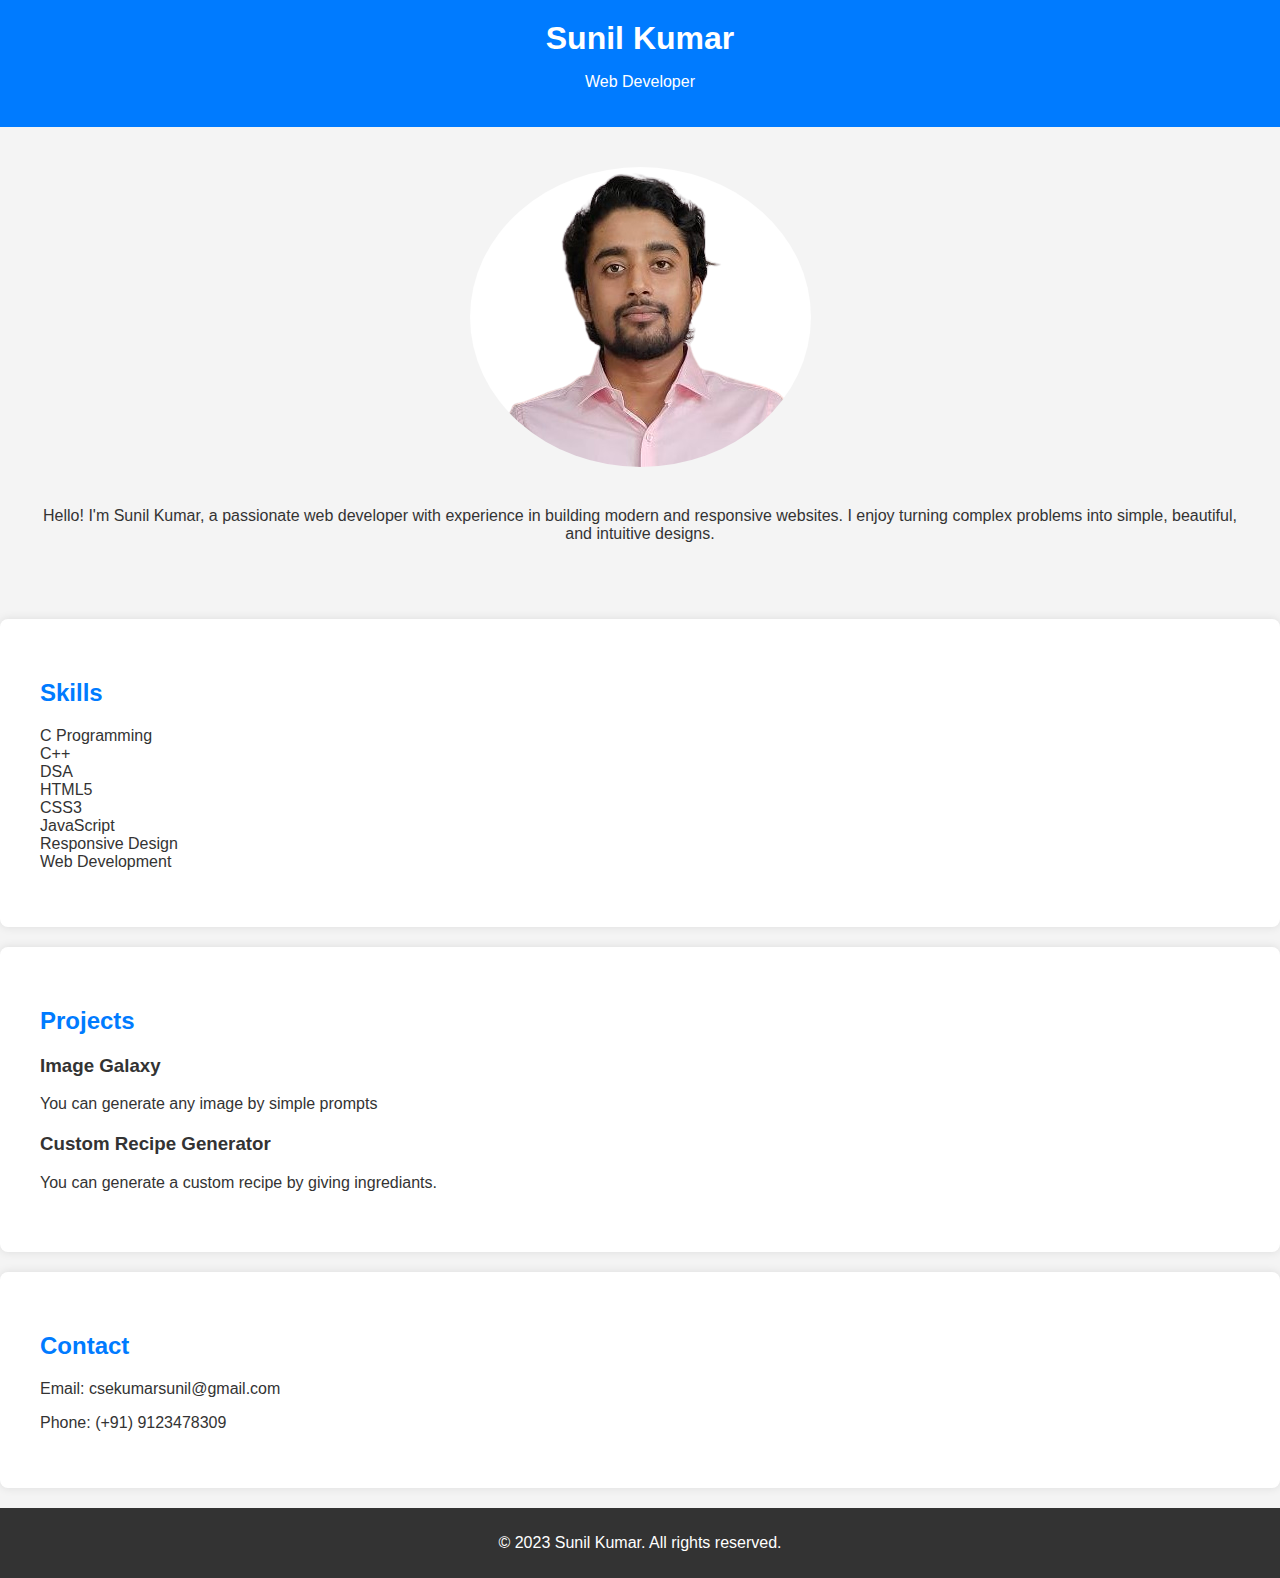
<file: Task 1/index.html>
<!DOCTYPE html>
<html lang="en">
<head>
    <meta charset="UTF-8">
    <meta name="viewport" content="width=device-width, initial-scale=1.0">
    <title>Portfolio</title>
    <link rel="stylesheet" href="styles.css">
</head>
<body>

    <header>
        <h1>Sunil Kumar</h1>
        <p>Web Developer</p>
    </header>

    <section class="about">
        <img src="logo.png" alt="Sunil Kumar">
        <p>
            Hello! I'm Sunil Kumar, a passionate web developer with experience in building modern and responsive websites. I enjoy turning complex problems into simple, beautiful, and intuitive designs.
        </p>
    </section>

    <section class="skills">
        <h2>Skills</h2>
        <ul>
            <li>C Programming</li>
            <li>C++</li>
            <li>DSA</li>
            <li>HTML5</li>
            <li>CSS3</li>
            <li>JavaScript</li>
            <li>Responsive Design</li>
            <li>Web Development</li>
        </ul>
    </section>

    <section class="projects">
        <h2>Projects</h2>
        <div class="project">
            <h3>Image Galaxy</h3>
            <p>You can generate any image by simple prompts</p>
        </div>
        <div class="project">
            <h3>Custom Recipe Generator</h3>
            <p>You can generate a custom recipe by giving ingrediants.</p>
        </div>
    </section>

    <section class="contact">
        <h2>Contact</h2>
        <p>Email: csekumarsunil@gmail.com</p>
        <p>Phone: (+91) 9123478309</p>
    </section>

    <footer>
        <p>&copy; 2023 Sunil Kumar. All rights reserved.</p>
    </footer>

</body>
</html>
</file>
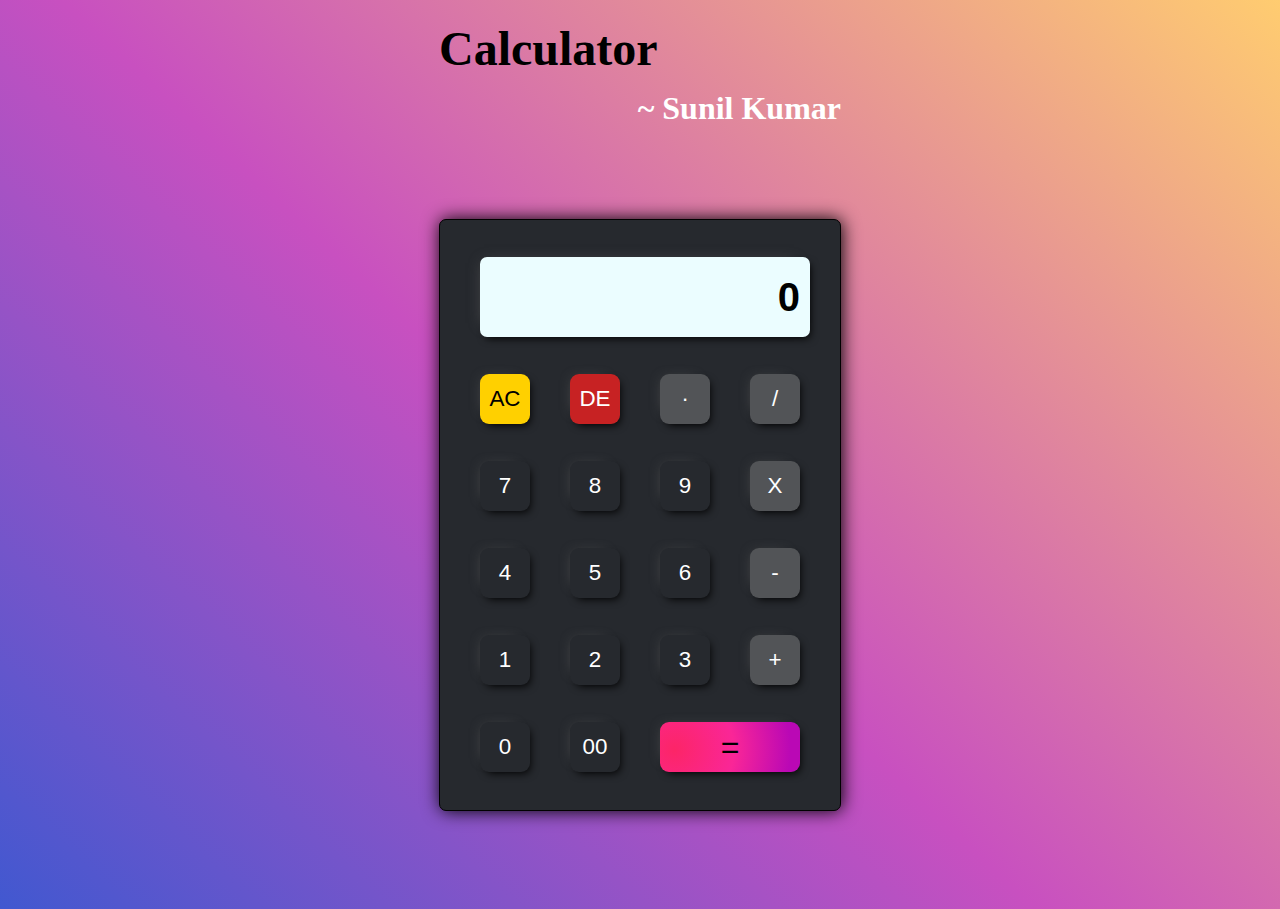
<file: Task 3/index.html>
<!DOCTYPE html>
<html lang="en">
<head>
    <meta charset="UTF-8">
    <meta name="viewport" content="width=device-width, initial-scale=1.0">
    <title>Document</title>
    <link rel="stylesheet" href="style.css">


</head>
    <body>


        <div class="deisgn"> Calculator </div>
        <div class="dev">~ Sunil Kumar</div>
        <div class="main">

            <div class="item top"> <div class="zoom" id="data">0</div></div>

            <div class="item ac " id="clear" onclick="AllClear()" >AC</div>
            <div class="item de" onclick="DeleteLstNumber()">DE</div>
            <div class="item symbolStyle dot" onclick="display('.')">.</div>
            <div class="item symbolStyle" onclick="display('/')">/</div>
            <div class="item" onclick="display('7')">7</div>
            <div class="item" onclick="display('8')">8</div>
            <div class="item" onclick="display('9')">9</div>
            <div class="item symbolStyle" onclick="display('*')">X</div>
            <div class="item" onclick="display('4')">4</div>
            <div class="item" onclick="display('5')">5</div>
            <div class="item" onclick="display('6')">6</div>
            <div class="item symbolStyle" onclick="display('-')">-</div>
            <div class="item" onclick="display('1')">1</div>
            <div class="item" onclick="display('2')">2</div>
            <div class="item" onclick="display('3')">3</div>
            <div class="item symbolStyle" onclick="display('+')">+</div>
            <div class="item" onclick="display('0')">0</div>
            <div class="item" onclick="display('00')">00</div>
            <div class="item equal" onclick="calculate()">=</div>
            
  
        </div>
        <script src="app.js"></script>
    </body>
</html>
</file>
<file: Task 1/styles.css>
body {
    font-family: 'Arial', sans-serif;
    background-color: #f4f4f4;
    color: #333;
    margin: 0;
    padding: 0;
}

header {
    background-color: #007bff;
    color: #fff;
    text-align: center;
    padding: 20px;
}

h1 {
    margin: 0;
}

.about {
    padding: 40px;
    text-align: center;
}

img {
    border-radius: 50%;
    max-width: 100%;
    height: auto;
    margin-bottom: 20px;
}

.skills, .projects, .contact {
    background-color: #fff;
    margin: 20px 0;
    padding: 40px;
    border-radius: 8px;
    box-shadow: 0 0 10px rgba(0, 0, 0, 0.1);
}

h2 {
    color: #007bff;
}

ul {
    list-style-type: none;
    padding: 0;
}

.project {
    margin-bottom: 20px;
}

a {
    color: #007bff;
}

footer {
    background-color: #333;
    color: #fff;
    text-align: center;
    padding: 10px;
}
</file>
<file: Task 3/style.css>
body{
    padding: 10px;
        display: grid;
        grid-template-rows: 60px 60px 1fr;
        height: 97vh;
        justify-content: center;
        align-items: center;
        /* background: rgb(238,174,202);
background: radial-gradient(circle, rgba(238,174,202,1) 0%, rgba(148,201,233,1) 100%); */
background-color: #4158D0;
background-image: linear-gradient(43deg, #4158D0 0%, #C850C0 46%, #FFCC70 100%);

user-select: none;
    }

    .main{

        padding: 20px;
        height: 550px;
        width: 360px;
        border: 1px solid;
        display: grid;
        grid-template-columns: repeat(4, 50px);
        grid-template-rows: 80px 50px 50px 50px 50px 50px;
        gap: 20px;
        justify-content: space-evenly;
        align-content: space-evenly;
        border-radius: 7px;
        background-color: #26292e;
       
       box-shadow: 1px 0px 18px 0px black;
     
       
       

    }

    .item{
       
        display: flex;
        justify-content: center;
        line-height: 50px;
        font-size: 1.4rem;
        color: white;
        font-family: Arial, Helvetica, sans-serif;
        border-radius: 9px;
        box-shadow: -6px -4px 13px -10px #616161, 3px 4px 8px -3px black;
        transition: transform 0.3s ease-in-out;
     
    }
    .item:hover{
        cursor: pointer;
        transform: scale(1.2 , 1.2);
        background-color: black;
    }
    .top{
        width: 100%;
        justify-content: end;
        grid-column: 1/ -1;
        line-height: 80px;        
        padding-right: 10px;
        font-size: 2.5rem;
        font-weight: bolder;
        color: black;
        background-color: rgb(235, 253, 255);
        border-radius: 7px;
        font-family: 'Electrolize', sans-serif;
        z-index: 5;

        
    }
    .top:hover{
        transform: scale(1 , 1);
        background-color: white;
        cursor: default;
        
    }


    .equal{
        grid-column: 3/5;
        background-image: radial-gradient( circle farthest-corner at 10.2% 55.8%,  rgba(252,37,103,1) 0%, rgba(250,38,151,1) 46.2%, rgba(186,8,181,1) 90.1% );
        color: black;
        font-size: 2rem;

    }
    .equal:hover{
        color: white;
        background-image: radial-gradient( circle farthest-corner at 10.2% 55.8%,  rgba(252,37,103,1) 0%, rgba(250,38,151,1) 46.2%, rgba(186,8,181,1) 90.1% );
        font-size: 2.5rem;
    }

    .symbolStyle{
        background-color: #525457;
        color: white;
        font-family: Arial, Helvetica, sans-serif;
    }
    .symbolStyle:hover{
        background-color: rgb(42, 134, 255);
    }






    .ac{
        background-color: rgb(255, 208, 0);
        color: black;
    }
    .ac:hover{
        background-color: yellow;
    }




    .de{
        background-color: rgba(255, 32, 32, 0.747);
        color: white;
    }
    .de:hover{
        background-color: red;
    }
    .dot{
        line-height: 40px;
    }
    .zoom{
        transition: transform 0.3s ease;

    
        
    }
    .zoom:hover{
        color: orangered;
        transform: translate(-30px) scale(1.2 ,1.2);
        cursor: pointer;
       
       
    }

    .deisgn{
        display: flex;
        justify-content: start;
        font-size: 3rem;
        font-family: 'Carattere', cursive;
        font-weight: bolder;
     
    }

      .dev{
        display: flex;
        justify-content: end;
        font-size: 2rem;
        font-family: 'Carattere', cursive;
        font-weight: bolder;
        color: white;
     
     
    }
  

@media (max-width:500px){
    .main{

        
        height: 450px;
        width: 260px;
        border: 1px solid;
        display: grid;
        grid-template-columns: repeat(4, 50px);
        grid-template-rows: 80px 50px 50px 50px 50px 50px;
        gap: 20px;
        justify-content: space-evenly;
        align-content: space-evenly;
        border-radius: 7px;
        background-color: #26292e;
       
       box-shadow: 1px 0px 18px 0px black;
     
       
       

    }
    .dev{
        display: flex;
        justify-content: end;
        font-size: 2rem;
        font-family: 'Carattere', cursive;
        font-weight: bolder;
        color: white;
     
     
    }
  
    
    .deisgn{
        display: flex;
        justify-content: start;
        font-size: 2.5rem;
        font-weight: bolder;
    }
    body{
        display: grid;
        grid-template-rows: 60px 60px 1fr;
        height: 96vh;
        justify-content: center;
        align-items: start;
      
      
        /* background: rgb(238,174,202);
background: radial-gradient(circle, rgba(238,174,202,1) 0%, rgba(148,201,233,1) 100%); */
background-color: #4158D0;
background-image: linear-gradient(43deg, #4158D0 0%, #C850C0 46%, #FFCC70 100%);

user-select: none;
    }
}
</file>
